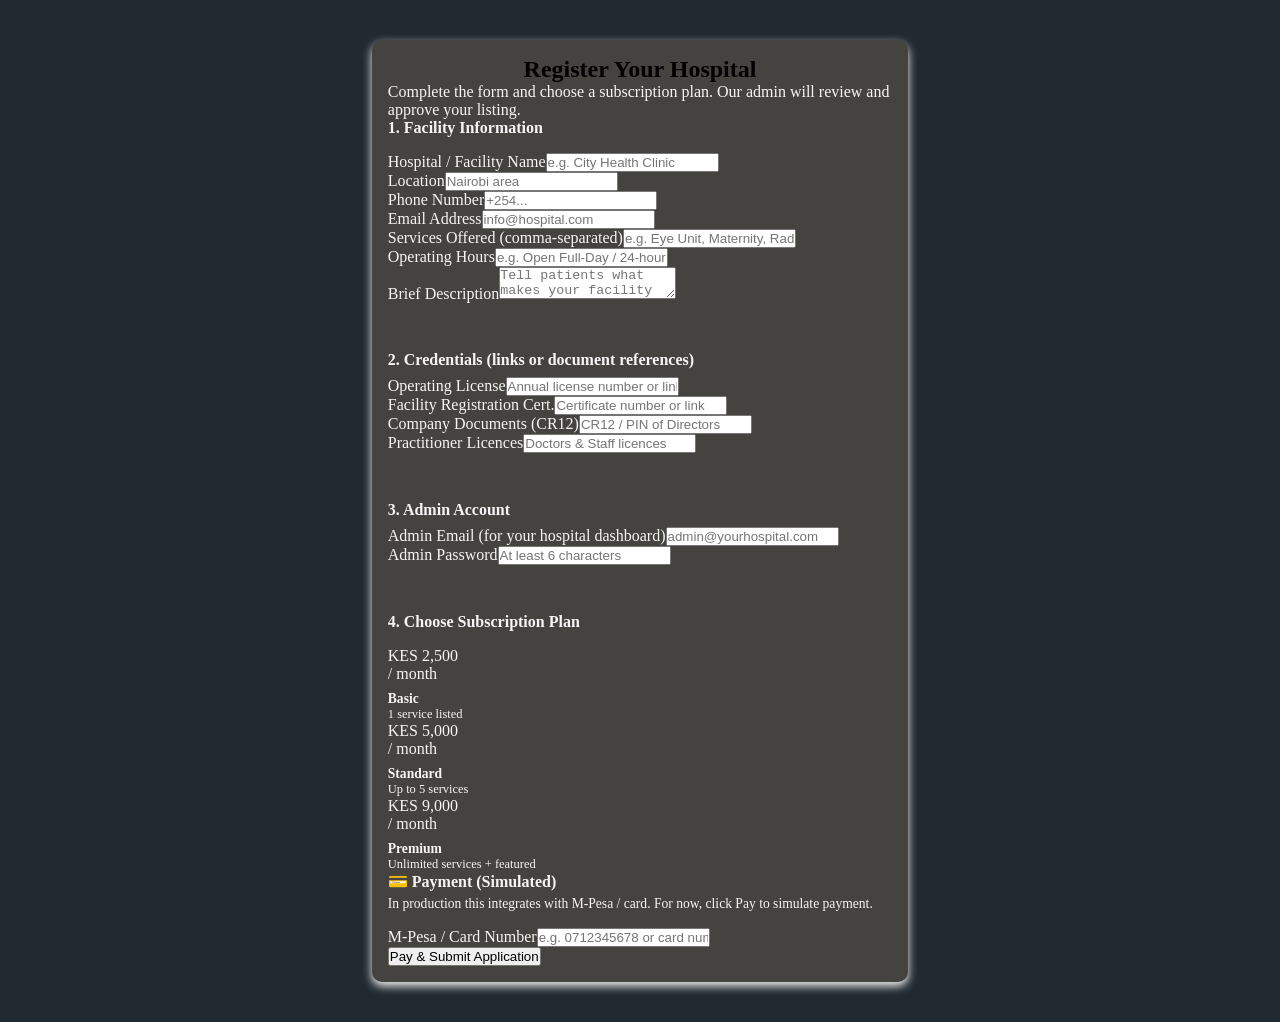
<file: hospitalform.html>
<!doctype html>
<html lang="en">
  <head>
    <meta charset="UTF-8" />
    <meta name="viewport" content="width=device-width, initial-scale=1.0" />
    <title>Hospitalform -FirstAppoint</title>
    <link rel="stylesheet" href="hospitalform.css">
  </head>
  <body>
    <form >
    <div class="page" id="page-register-hospital">
      <div class="form-wrap" style="max-width: 640px">
        <h2>Register Your Hospital</h2>
        <p class="sub">
          Complete the form and choose a subscription plan. Our admin will
          review and approve your listing.
        </p>
        <div id="regHospErr" class="error-msg" style="display: none"></div>
        <div
          id="regHospSuccess"
          style="display: none"
          class="success-msg"
        ></div>

        <div id="regHospForm">
          <h4 style="margin-bottom: 1rem; font-size: 1rem">
            1. Facility Information
          </h4>
          <div class="field">
            <label>Hospital / Facility Name</label
            ><input id="hName" placeholder="e.g. City Health Clinic" />
          </div>
          <div class="row2">
            <div class="field">
              <label>Location</label
              ><input id="hLocation" placeholder="Nairobi area" />
            </div>
            <div class="field">
              <label>Phone Number</label
              ><input id="hPhone" placeholder="+254..." />
            </div>
          </div>
          <div class="field">
            <label>Email Address</label
            ><input type="email" id="hEmail" placeholder="info@hospital.com" />
          </div>
          <div class="field">
            <label>Services Offered (comma-separated)</label
            ><input
              id="hServices"
              placeholder="e.g. Eye Unit, Maternity, Radiology"
            />
          </div>
          <div class="field">
            <label>Operating Hours</label
            ><input id="hHours" placeholder="e.g. Open Full-Day / 24-hours" />
          </div>
          <div class="field">
            <label>Brief Description</label
            ><textarea
              id="hDesc"
              placeholder="Tell patients what makes your facility special..."
            ></textarea>
          </div>

          <hr
            style="
              border: none;
              border-top: 1px solid var(--blue-light);
              margin: 1.5rem 0;
            "
          />
          <h4 style="margin-bottom: 0.5rem; font-size: 1rem">
            2. Credentials (links or document references)
          </h4>
          <div class="row2">
            <div class="field">
              <label>Operating License</label
              ><input
                id="hLicense"
                placeholder="Annual license number or link"
              />
            </div>
            <div class="field">
              <label>Facility Registration Cert.</label
              ><input id="hRegCert" placeholder="Certificate number or link" />
            </div>
          </div>
          <div class="row2">
            <div class="field">
              <label>Company Documents (CR12)</label
              ><input id="hCR12" placeholder="CR12 / PIN of Directors" />
            </div>
            <div class="field">
              <label>Practitioner Licences</label
              ><input id="hPractLic" placeholder="Doctors & Staff licences" />
            </div>
          </div>

          <hr
            style="
              border: none;
              border-top: 1px solid var(--blue-light);
              margin: 1.5rem 0;
            "
          />
          <h4 style="margin-bottom: 0.5rem; font-size: 1rem">
            3. Admin Account
          </h4>
          <div class="field">
            <label>Admin Email (for your hospital dashboard)</label
            ><input
              type="email"
              id="hAdminEmail"
              placeholder="admin@yourhospital.com"
            />
          </div>
          <div class="field">
            <label>Admin Password</label
            ><input
              type="password"
              id="hAdminPass"
              placeholder="At least 6 characters"
            />
          </div>

          <hr
            style="
              border: none;
              border-top: 1px solid var(--blue-light);
              margin: 1.5rem 0;
            "
          />
          <h4 style="margin-bottom: 1rem; font-size: 1rem">
            4. Choose Subscription Plan
          </h4>
          <div class="plan-options" id="planOptions">
            <div
              class="plan-card chosen"
              data-plan="basic"
              onclick="selectPlan(this)"
            >
              <div class="price">KES 2,500</div>
              <div class="period">/ month</div>
              <div
                style="font-size: 0.85rem; margin-top: 0.5rem; font-weight: 600"
              >
                Basic
              </div>
              <div style="font-size: 0.78rem; color: var(--mid)">
                1 service listed
              </div>
            </div>
            <div
              class="plan-card"
              data-plan="standard"
              onclick="selectPlan(this)"
            >
              <div class="price">KES 5,000</div>
              <div class="period">/ month</div>
              <div
                style="font-size: 0.85rem; margin-top: 0.5rem; font-weight: 600"
              >
                Standard
              </div>
              <div style="font-size: 0.78rem; color: var(--mid)">
                Up to 5 services
              </div>
            </div>
            <div
              class="plan-card"
              data-plan="premium"
              onclick="selectPlan(this)"
            >
              <div class="price">KES 9,000</div>
              <div class="period">/ month</div>
              <div
                style="font-size: 0.85rem; margin-top: 0.5rem; font-weight: 600"
              >
                Premium
              </div>
              <div style="font-size: 0.78rem; color: var(--mid)">
                Unlimited services + featured
              </div>
            </div>
          </div>

          <div class="payment-box">
            <h4>💳 Payment (Simulated)</h4>
            <p
              style="
                font-size: 0.85rem;
                color: var(--mid);
                margin: 0.3rem 0 1rem;
              "
            >
              In production this integrates with M-Pesa / card. For now, click
              Pay to simulate payment.
            </p>
            <div class="field">
              <label>M-Pesa / Card Number</label
              ><input
                id="hPayNum"
                placeholder="e.g. 0712345678 or card number"
              />
            </div>
            <button
              class="submit-btn"
              style="max-width: 220px; margin: 0 auto"
              onclick="submitHospitalReg()"
            >
              Pay & Submit Application
            </button>
          </div>
        </div>
      </div>
    </div>
    </form>
    <script src="patient`s.js"></script>
  </body>
</html>
</file>
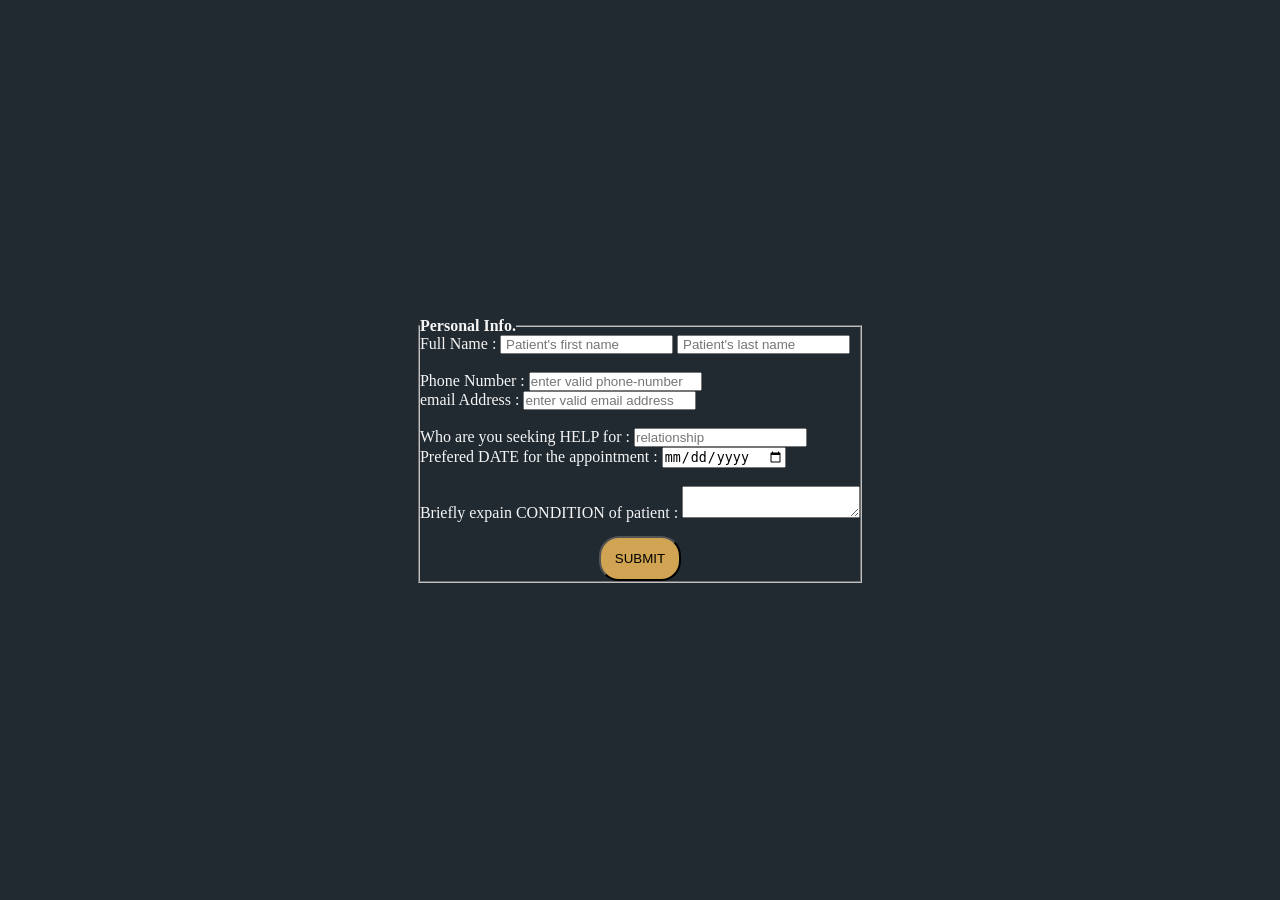
<file: patient's.html>
<!DOCTYPE html>
<html lang="en">
<head>
    <meta charset="UTF-8">
    <meta name="viewport" content="width=device-width, initial-scale=1.0">
    <title>patient's-fast-appoint</title>
<link rel="stylesheet" href="patient`s.css">
</head>
<body>
    <div class="page1">
      <fieldset>
        <legend class="field"><strong>Personal Info.</strong></legend>
        <div class="emerge">
          <div class="names">
            <label for="name">Full Name :</label>
            <input type="text" placeholder=" Patient's first name" id="name" />
            <input type="text" placeholder=" Patient's last name" id="name1" />
          </div>
          <br />
          <div class="names">
            <div>
              <label for="number">Phone Number :</label>
              <input
                type="number"
                placeholder="enter valid phone-number"
                id="number"
              />
            </div>
            <div>
              <label for="address">email Address :</label>
              <input
                type="email"
                placeholder="enter valid email address"
                id="address"
              />
            </div>
          </div>
          <br />
          <div class="names">
            <div>
              <label for="Who">Who are you seeking HELP for : </label>
              <input type="text" placeholder="relationship" id="Who" />
            </div>
            <label for="date">Prefered DATE for the appointment :</label>
            <input type="date" id="date" />
          </div>
          <div>
            <br />
            <div>
              <label for="area">Briefly expain CONDITION of patient : </label>
              <textarea id="area"></textarea>
            </div>
          </div>
          <div class="btn">
            <button class="btn-submit">SUBMIT</button>
          </div>
        </div>
      </fieldset>
    </div>
    <script src="patient`s.js"></script>
    <script src="js/book.js"></script>
</body>
</html>
</file>
<file: hospitalform.css>
* {
  margin: 0;
  padding: 0;
  box-sizing: border-box;
}

body {
  background: #212a31;
  color: whitesmoke;
  justify-content: center;
  align-items: center;
  display: flex;
  min-height: 100vh;
  padding: 40px;
  font-family:"playfair Display", serif ;
  
}
.form {
  background: orangered;
  color: orange;
}
.page {
  padding :1em;
  width: 80%;
  margin:0 auto;
  background-color:rgb(68, 67, 64);
  border-radius: 10px;
  box-shadow: 0px 4px 10px;

}
h2{
  color:black;
  text-align: center;
}
</file>
<file: patient`s.css>
*{
    margin: 0;
    padding: 0;
    box-sizing: border-box;
}
  body {
  background: #212a31;
  color: whitesmoke;
  justify-content: center;
  align-items: center;
  display: flex;
  min-height: 100vh;
  padding: 40px;
  font-family:"playfair Display", serif ;
}
.page {
  padding :2em;
  width: 80%;
  margin:0 auto;
  background-color:rgb(68, 67, 64);
  border-radius: 10px;
  box-shadow: 0px 4px 5px;
  font-size: 20px;
}
.btn{
    display: flex;
    justify-content: center;
    align-items: center;

}
.btn-submit{
    background: rgb(208, 164, 82);
    padding: 1em;
    border-radius: 20px;
    margin-top: 1em;
}
</file>
